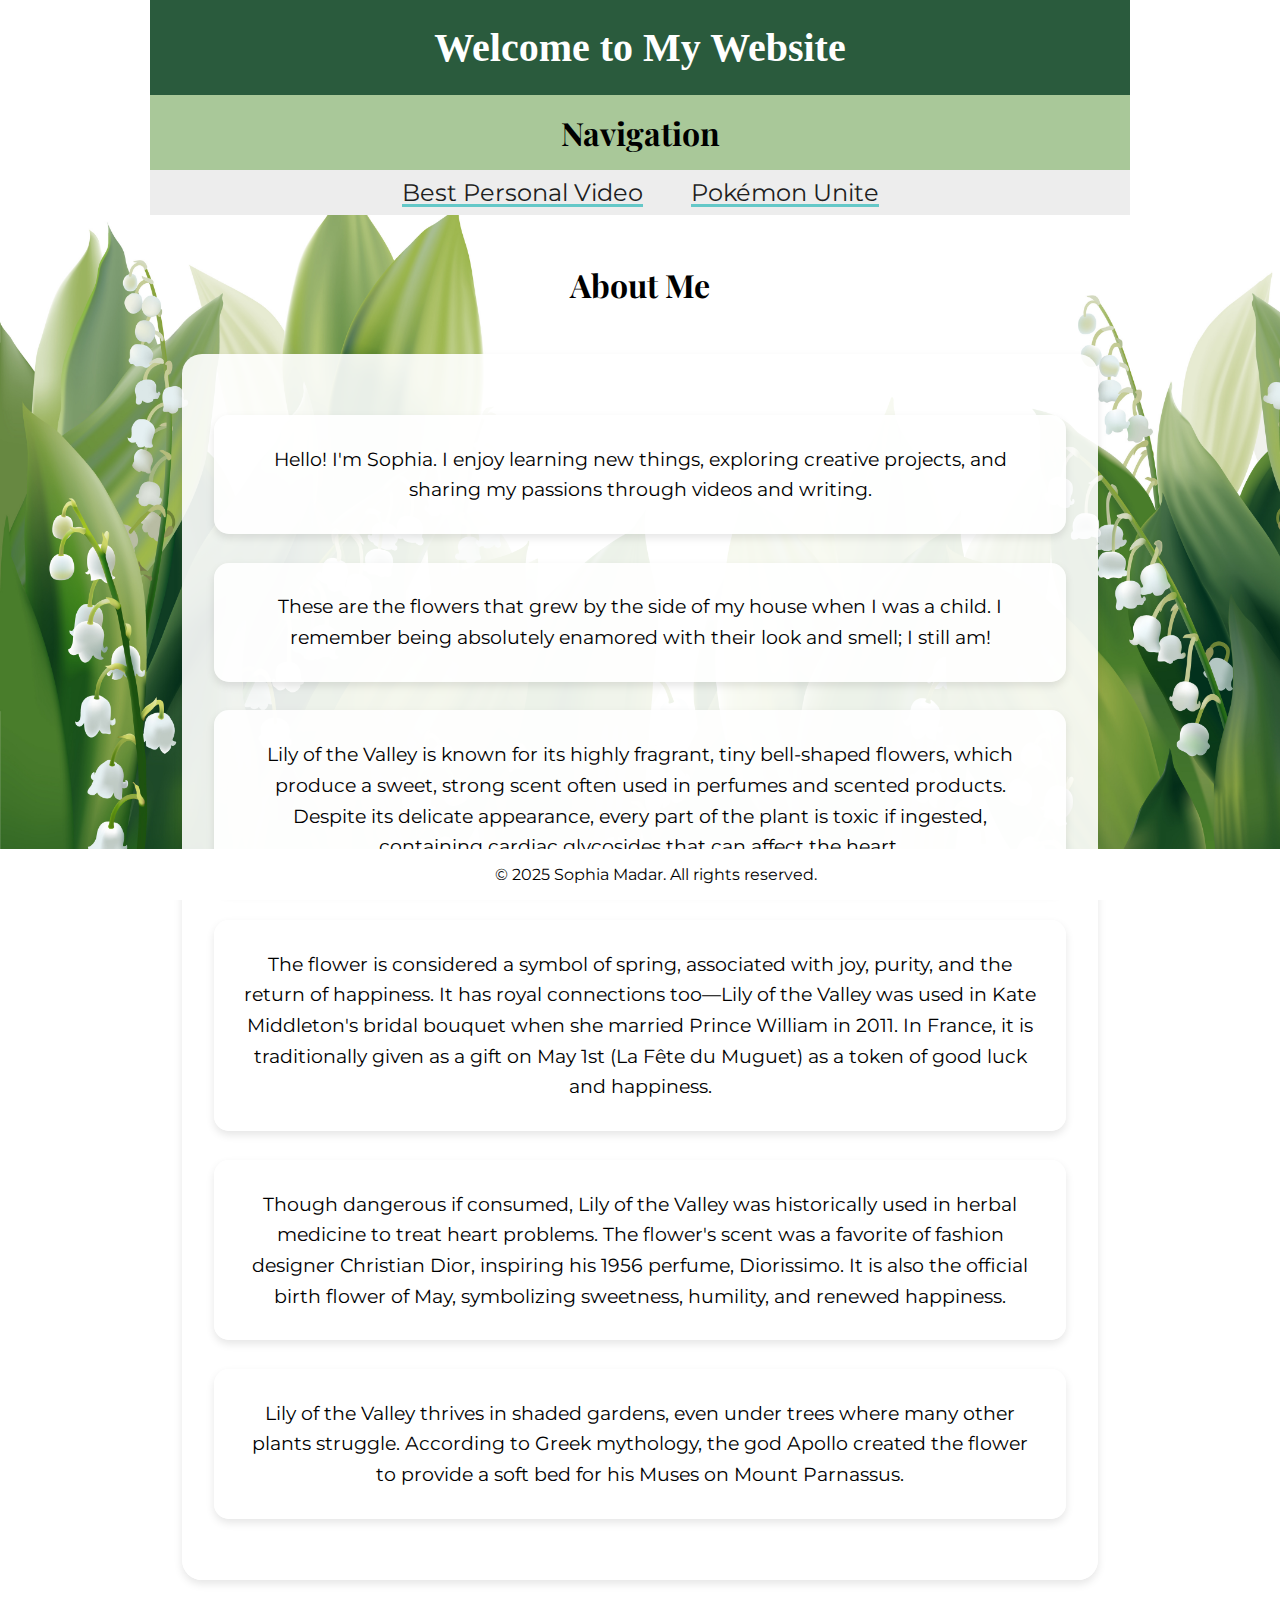
<file: index.html>
<!DOCTYPE html>
<html lang="en">

<head>
    <meta charset="utf-8">
    <title>Module 6 Personal Website</title>
    <meta name="viewport" content="width=device-width, initial-scale=1">
    <link rel="stylesheet" href="styles/mystyles.css">
    <link href="https://fonts.googleapis.com/css2?family=Montserrat:wght@400&family=Playfair+Display:wght@400&family=Rockwell:wght@600&display=swap" rel="stylesheet">
    <meta name="author" content="Sophia">
    <meta name="description" content="A simple website project featuring a history of Pokémon Unite, about me section, and an embedded personal video.">
    <meta name="keywords" content="Pokemon Unite, About Me, Personal Video">
</head>

<body class="index">
    <div class="grid-container">
        <header>
            <h1>Welcome to My Website</h1>
        </header>

        <nav>
            <h2>Navigation</h2>
            <ul>
                <li><a href="pages/best_personal_video.html">Best Personal Video</a></li>
                <li><a href="pages/pokemon_unite.html">Pokémon Unite</a></li>
            </ul>
        </nav>

        <main>
            <h2>About Me</h2>
            <div class="content-container">
                <p>Hello! I'm Sophia. I enjoy learning new things, exploring creative projects, and sharing my passions through videos and writing.</p>
                <p>These are the flowers that grew by the side of my house when I was a child. I remember being absolutely enamored with their look and smell; I still am!</p>
                <p>Lily of the Valley is known for its highly fragrant, tiny bell-shaped flowers, which produce a sweet, strong scent often used in perfumes and scented products. Despite its delicate appearance, every part of the plant is toxic if ingested, containing cardiac glycosides that can affect the heart.</p>
                <p>The flower is considered a symbol of spring, associated with joy, purity, and the return of happiness. It has royal connections too—Lily of the Valley was used in Kate Middleton's bridal bouquet when she married Prince William in 2011. In France, it is traditionally given as a gift on May 1st (La Fête du Muguet) as a token of good luck and happiness.</p>
                <p>Though dangerous if consumed, Lily of the Valley was historically used in herbal medicine to treat heart problems. The flower's scent was a favorite of fashion designer Christian Dior, inspiring his 1956 perfume, Diorissimo. It is also the official birth flower of May, symbolizing sweetness, humility, and renewed happiness.</p>
                <p>Lily of the Valley thrives in shaded gardens, even under trees where many other plants struggle. According to Greek mythology, the god Apollo created the flower to provide a soft bed for his Muses on Mount Parnassus.</p>
            </div>
        </main>
    </div>
    <footer>
        © 2025 Sophia Madar. All rights reserved.
    </footer>
</body>

</html>
</file>
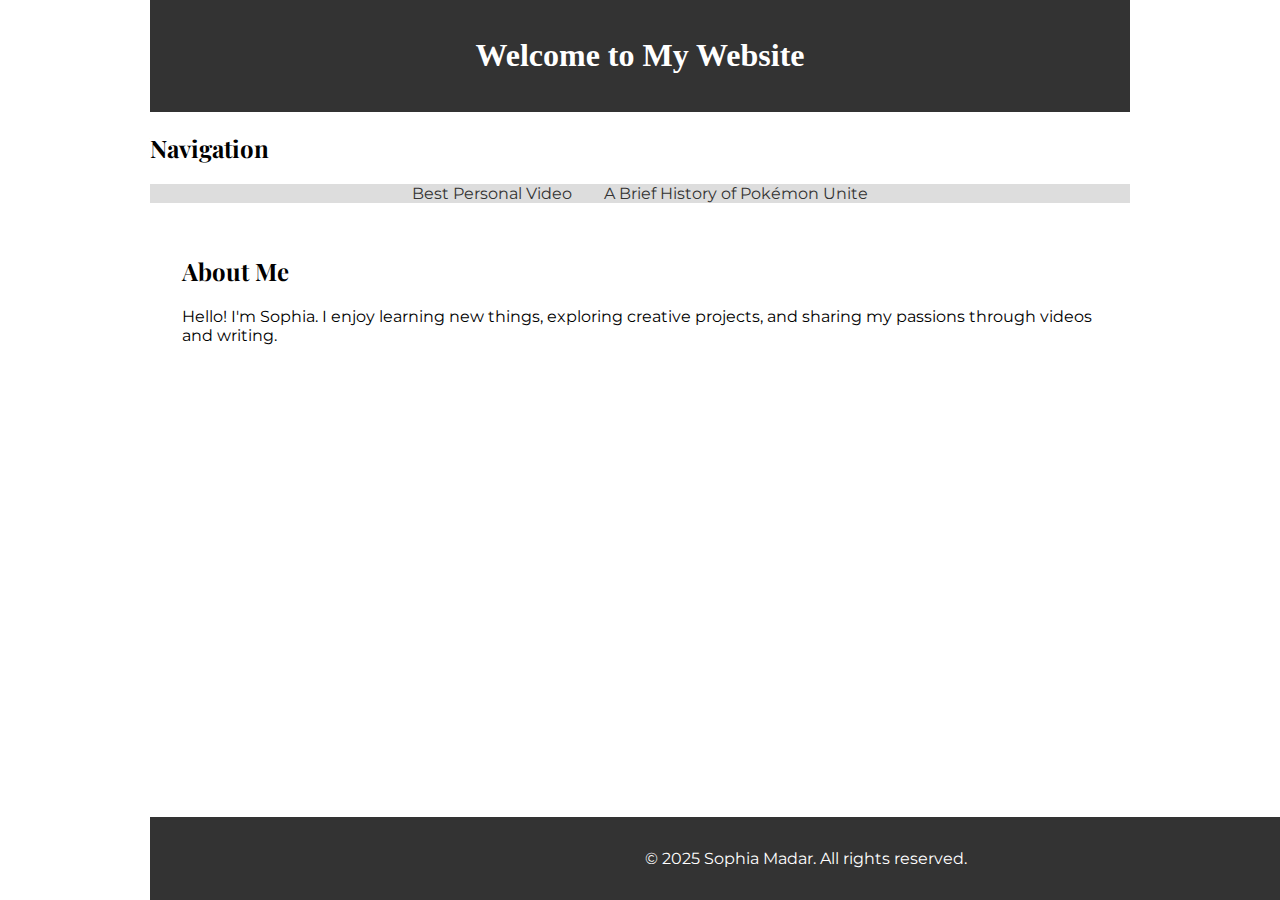
<file: module6/index.html>
<!DOCTYPE html>
<html lang="en">

<head>
    <meta charset="utf-8">
    <title>Simple Website Design</title>
    <meta name="viewport" content="width=device-width, initial-scale=1">
    <link rel="stylesheet" href="styles/mystyles.css">
    <link href="https://fonts.googleapis.com/css2?family=Montserrat:wght@400&family=Playfair+Display:wght@400&family=Rockwell:wght@600&display=swap" rel="stylesheet">
    <meta name="author" content="Sophia">
    <meta name="description" content="A simple website project featuring a history of Pokémon Unite, about me section, and an embedded personal video.">
    <meta name="keywords" content="Pokemon Unite, About Me, Personal Video">
</head>

<body>
    <div class="grid-container">
        <header>
            <h1>Welcome to My Website</h1>
        </header>

        <nav>
            <h2>Navigation</h2>
            <ul>
                <li><a href="pages/best_personal_video.html">Best Personal Video</a></li>
                <li><a href="pages/pokemon_unite.html">A Brief History of Pokémon Unite</a></li>
            </ul>
        </nav>

        <main>
            <h2>About Me</h2>
            <p>Hello! I'm Sophia. I enjoy learning new things, exploring creative projects, and sharing my passions through videos and writing.</p>
        </main>

        <footer>
            <p>&copy; 2025 Sophia Madar. All rights reserved.</p>
        </footer>
    </div>
</body>

</html>
</file>
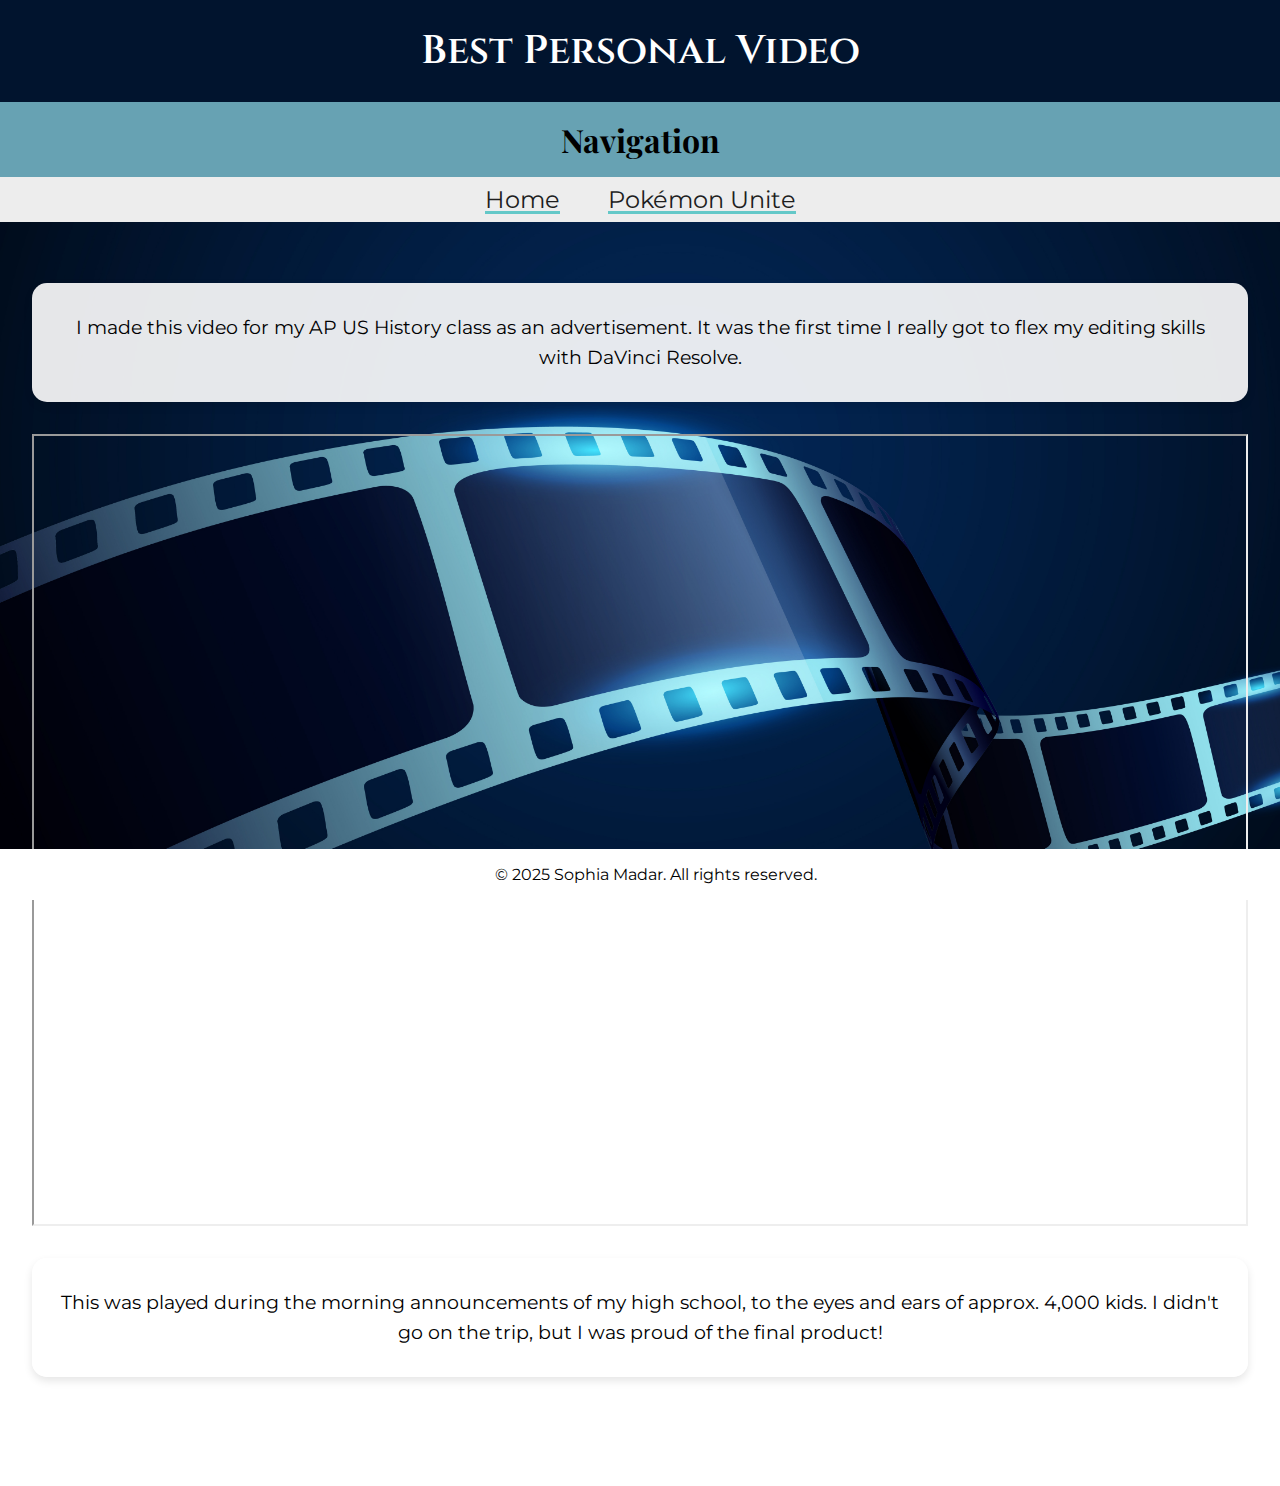
<file: pages/best_personal_video.html>
<!-- Best Personal Video Page -->
<!DOCTYPE html>
<html lang="en">

<head>
    <meta charset="UTF-8">
    <meta name="viewport" content="width=device-width, initial-scale=1.0">
    <title>Best Personal Video</title>
    <link rel="stylesheet" href="../styles/mystyles.css">
</head>

<body class="best_personal_video">
    <header>
        <h1>Best Personal Video</h1>
    </header>
    <nav>
        <h2>Navigation</h2>
        <ul>
            <li><a href="../index.html">Home</a></li>
            <li><a href="pokemon_unite.html">Pokémon Unite</a></li>
        </ul>
    </nav>
    <main>
        <p> I made this video for my AP US History class as an advertisement. It was the first time I really got to flex my editing skills with DaVinci Resolve.</p>
        <div class="bpv-iframe-container">
            <iframe width="1400" height="788" src="https://www.youtube.com/embed/R7DS6EzA6Ug?si=Ci9Q2NjFcPwl51E2" title="YouTube video player" allow="accelerometer; autoplay; clipboard-write; encrypted-media; gyroscope; picture-in-picture; web-share" referrerpolicy="strict-origin-when-cross-origin" allowfullscreen></iframe>
        </div>
        <p> This was played during the morning announcements of my high school, to the eyes and ears of approx. 4,000 kids. I didn't go on the trip, but I was proud of the final product!</p>
    </main>
    <footer>
        © 2025 Sophia Madar. All rights reserved.
    </footer>
</body>

</html>
</file>
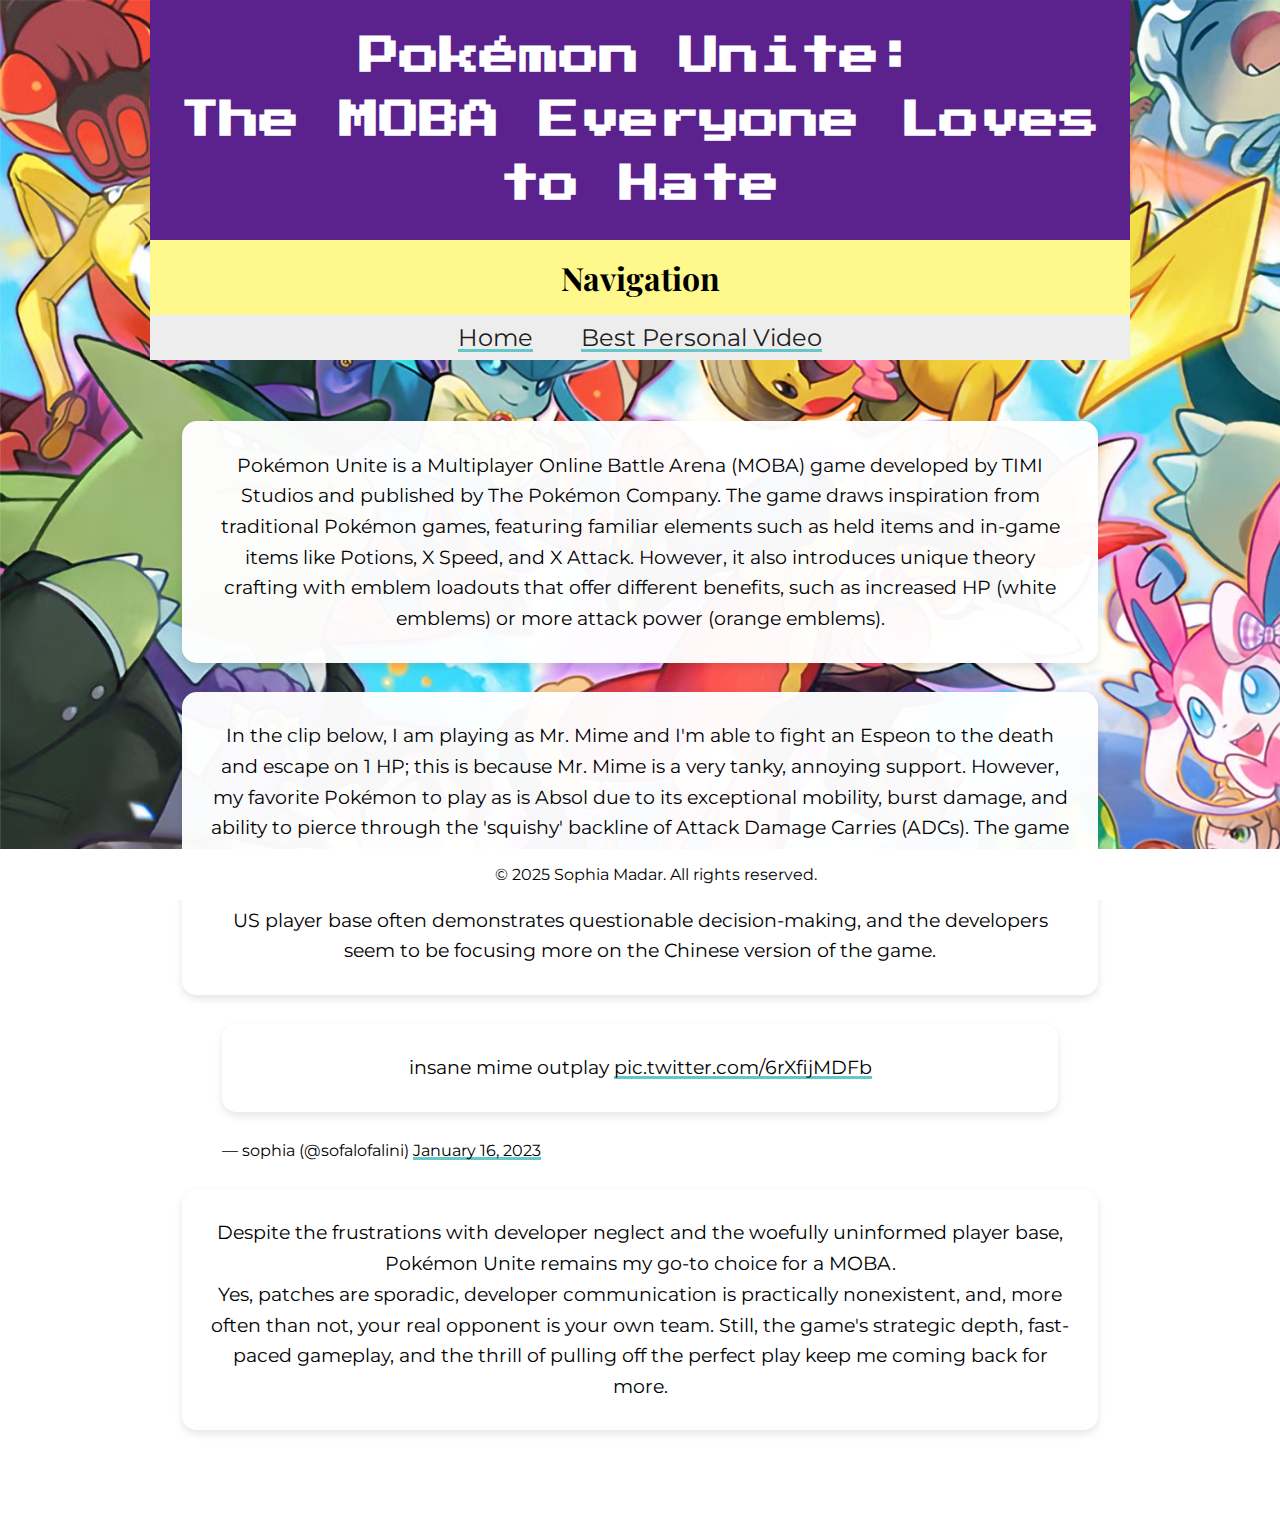
<file: pages/pokemon_unite.html>
<!DOCTYPE html>
<html lang="en">
<head>
    <meta charset="UTF-8">
    <meta name="viewport" content="width=device-width, initial-scale=1.0">
    <title>Pokémon Unite</title>
    <link rel="stylesheet" href="../styles/mystyles.css">
</head>
<body class="pokemon_unite">
    <div class="grid-container">
        <header>
            <h1>Pokémon Unite:<br>The MOBA Everyone Loves to Hate</h1>
        </header>

        <nav>
            <h2>Navigation</h2>
            <ul>
                <li><a href="../index.html">Home</a></li>
                <li><a href="best_personal_video.html">Best Personal Video</a></li>
            </ul>
        </nav>

        <main>
            <p>Pokémon Unite is a Multiplayer Online Battle Arena (MOBA) game developed by TIMI Studios and published by The Pokémon Company. The game draws inspiration from traditional Pokémon games, featuring familiar elements such as held items and in-game items like Potions, X Speed, and X Attack. However, it also introduces unique theory crafting with emblem loadouts that offer different benefits, such as increased HP (white emblems) or more attack power (orange emblems).</p>

            <p>In the clip below, I am playing as Mr. Mime and I'm able to fight an Espeon to the death and escape on 1 HP; this is because Mr. Mime is a very tanky, annoying support. However, my favorite Pokémon to play as is Absol due to its exceptional mobility, burst damage, and ability to pierce through the 'squishy' backline of Attack Damage Carries (ADCs). The game is often compared to League of Legends, but unlike its notoriously toxic community, TIMI Studios has implemented measures to reduce in-game negativity. Despite this, the game's US player base often demonstrates questionable decision-making, and the developers seem to be focusing more on the Chinese version of the game.</p>

            <blockquote class="twitter-tweet" data-media-max-width="1920">
                <p lang="en" dir="ltr">insane mime outplay 
                <a href="https://t.co/6rXfijMDFb">pic.twitter.com/6rXfijMDFb</a></p>&mdash; sophia (@sofalofalini) 
                <a href="https://twitter.com/sofalofalini/status/1614831723723751425?ref_src=twsrc%5Etfw">January 16, 2023</a>
            </blockquote>
            <script async src="https://platform.twitter.com/widgets.js"></script>

            <p>Despite the frustrations with developer neglect and the woefully uninformed player base, Pokémon Unite remains my go-to choice for a MOBA.<br> Yes, patches are sporadic, developer communication is practically nonexistent, and, more often than not, your real opponent is your own team. Still, the game's strategic depth, fast-paced gameplay, and the thrill of pulling off the perfect play keep me coming back for more.</p>
        </main>
    </div>
    <footer>
        © 2025 Sophia Madar. All rights reserved.
    </footer>
</body>
</html>
</file>
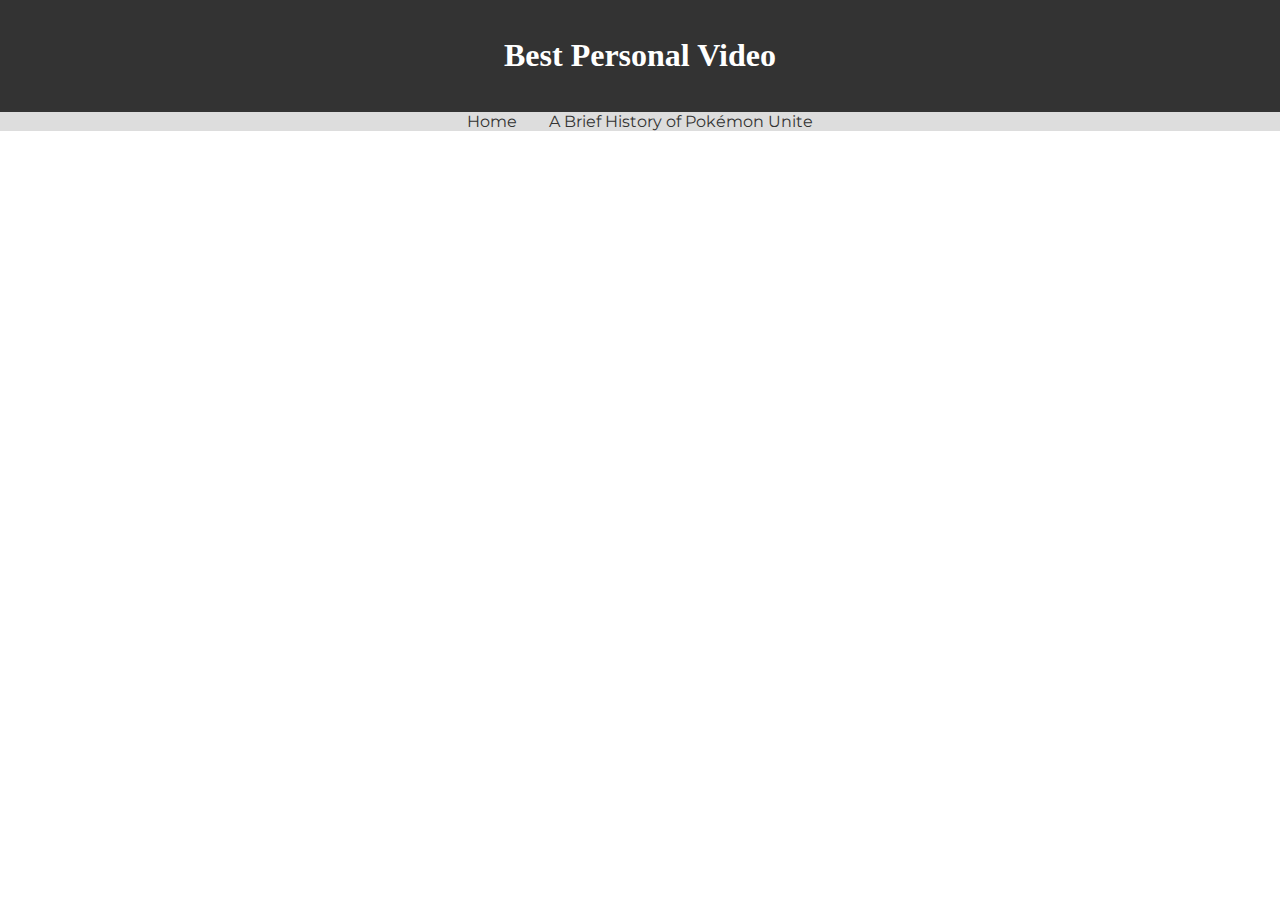
<file: module6/pages/best_personal_video.html>
<!DOCTYPE html>
<html lang="en">

<head>
    <meta charset="utf-8">
    <title>Best Personal Video</title>
    <link rel="stylesheet" href="../styles/mystyles.css">
</head>

<body>
    <header>
        <h1>Best Personal Video</h1>
    </header>
    <nav>
        <ul>
            <li><a href="../index.html">Home</a></li>
            <li><a href="pokemon_unite.html">A Brief History of Pokémon Unite</a></li>
        </ul>
    </nav>
    <main>
        <iframe width="560" height="315" src="https://www.youtube.com/embed/R7DS6EzA6Ug?si=dun3kGLFTuaVpr8c" frameborder="0" allowfullscreen></iframe>
    </main>
</body>

</html>
</file>
<file: styles/mystyles.css>
@import url('https://fonts.googleapis.com/css2?family=Montserrat:wght@400&family=Playfair+Display:wght@400&family=Rockwell:wght@600&family=Press+Start+2P&family=Cinzel:wght@400&display=swap');

/* General Styles */
body {
    margin: 0;
    padding: 0;
    font-family: 'Montserrat', sans-serif;
    background-size: cover;
    background-repeat: no-repeat;
    background-attachment: fixed;
}

body > div {
    max-width: calc(100% - 300px);
    margin: 0 auto;
    padding: 0 150px;
}

body.index header {
    background-color: #2A5B3D;
}

body.pokemon_unite header {
    background-color: #5b218d;
}

body.best_personal_video header {
    background-color: #01142E;
}

h1 {
    font-family: 'Rockwell', serif;
    font-weight: 600;
    margin: auto;
    font-size: 2.5em;
    color: white;
}

body.pokemon_unite h1 {
    font-family: "Press Start 2P", system-ui; 
    line-height: 1.6;
}

body.best_personal_video h1 {
    font-family: 'Cinzel', serif;
}

h2 {
    font-family: 'Playfair Display', serif;
    text-align: center;
    font-size: 2em;
    padding: 0.5em;
    margin: 0;
}

body.best_personal_video h2 {
    background-color: #67A2B3;
}

body.pokemon_unite h2 {
    background-color: #FEF88D;
}

nav {
    background-color: #A9C899;
}

.content-container {
    background-color: rgba(255, 255, 255, 0.9);
    padding: 2em;
    border-radius: 20px;
    box-shadow: 0 4px 8px rgba(0, 0, 0, 0.1);
    margin: 2em auto;
    max-width: 900px;
}

p {
    margin: 1.5em 0;
    background-color: rgba(255, 255, 255, 0.9);
    padding: 1.5em;
    font-size: 1.2em;
    border-radius: 15px;
    box-shadow: 0 4px 8px rgba(0, 0, 0, 0.1);
    line-height: 1.6;
    text-align: center;
}

ul li {
    list-style-type: none;
}

nav ul {
    display: flex;
    justify-content: center;
    background-color: #ededed;
    margin: 0;
    padding: 0.5em;
}

nav ul li {
    margin: 0 1.5em;
}

nav ul li a {
    text-decoration: none;
    color: #1e1e1e;
    font-size: 1.5em;
}

a {
    color: inherit;
    text-decoration: none;
  }
  
  a {
    background:
      linear-gradient(
        to right,
        rgba(100, 200, 200, 1),
        rgba(100, 200, 200, 1)
      ),
      linear-gradient(
        to right,
        rgba(255, 0, 0, 1),
        rgba(255, 0, 180, 1),
        rgba(0, 100, 200, 1)
    );
    background-size: 100% 3px, 0 3px;
    background-position: 100% 100%, 0 100%;
    background-repeat: no-repeat;
    transition: background-size 400ms;
  }
  
  a:hover {
    background-size: 0 3px, 100% 3px;
  }

main {
    padding: 2em;
    padding-bottom: 5em;
}

header {
    background-color: #333;
    color: white;
    padding: 1.5em;
    text-align: center;
    position: relative;
}

footer {
    display: flex;
    justify-content: center;
    padding: 1em;
    position: fixed;
    bottom: 0;
    width: 100%;
    background-color: #FFFFFF;
}

body.index {
    background-image: url('../images/lillyvalley.jpeg');
}

body.best_personal_video {
    background-image: url('../images/cinemareel.jpeg');
}

body.pokemon_unite {
    background-image: url('../images/pokemonunite.png');
}

.bpv-iframe-container {
    display: flex;
    justify-content: center;
    margin: 2em 0;
}

body.pokemon_unite p {
    background-color: rgba(255, 255, 255, 0.969);
}

@media only screen and (max-width: 900px) {
    body > div {
        max-width: calc(100% - 100px);
        padding: 0 50px;
    }

    nav ul {
        flex-direction: column;
        align-items: center;
    }

    p {
        padding: 1em;
        margin: 1em 0;
    }
}

@media only screen and (max-width: 600px) {
    body > div {
        max-width: 100%;
        padding: 0 20px;
    }

    nav ul {
        flex-direction: column;
        align-items: center;
    }

    iframe {
        width: 100%;
        height: auto;
    }

    h2 {
        font-size: 1.5em;
    }
}
</file>
<file: module6/styles/mystyles.css>
@import url('https://fonts.googleapis.com/css2?family=Montserrat:wght@400&family=Playfair+Display:wght@400&family=Rockwell:wght@600&display=swap');

/* General Styles */
body {
    margin: 0;
    padding: 0;
    font-family: 'Montserrat', sans-serif;
    background-size: cover;
    background-repeat: no-repeat;
    background-attachment: fixed;
}

body > div {
    max-width: calc(100% - 300px);
    margin: 0 auto;
    padding: 0 150px;
}

h1 {
    font-family: 'Rockwell', serif;
    font-weight: 600;
}

h2 {
    font-family: 'Playfair Display', serif;
}

p {
    margin: 1em 0;
}

ul li {
    list-style-type: none;
}

nav ul {
    padding: 0;
    display: flex;
    justify-content: center;
    background-color: #ddd;
    margin: 0;
}

nav ul li {
    margin: 0 1em;
}

nav ul li a {
    text-decoration: none;
    color: #333;
}

main {
    padding: 2em;
}

header {
    background-color: #333;
    color: white;
    padding: 1em;
    text-align: center;
    position: relative;
}

footer {
    background-color: #333;
    color: white;
    text-align: center;
    padding: 1em;
    position: fixed;
    width: 100%;
    bottom: 0;
}

/* Backgrounds for Specific Pages */
body.index {
    background-image: url('../images/lillyvalley.jpeg');
}

body.best_personal_video {
    background-image: url('../images/cinemareel.jpeg');
}

body.pokemon_unite {
    background-image: url('../images/pokemonunite.png');
}

/* Media Queries for Responsive Design */
@media only screen and (max-width: 900px) {
    body > div {
        max-width: calc(100% - 100px);
        padding: 0 50px;
    }

    nav ul {
        flex-direction: column;
        align-items: center;
    }
}

@media only screen and (max-width: 600px) {
    body > div {
        max-width: 100%;
        padding: 0 20px;
    }

    nav ul {
        flex-direction: column;
        align-items: center;
    }

    iframe {
        width: 100%;
        height: auto;
    }
}
</file>
